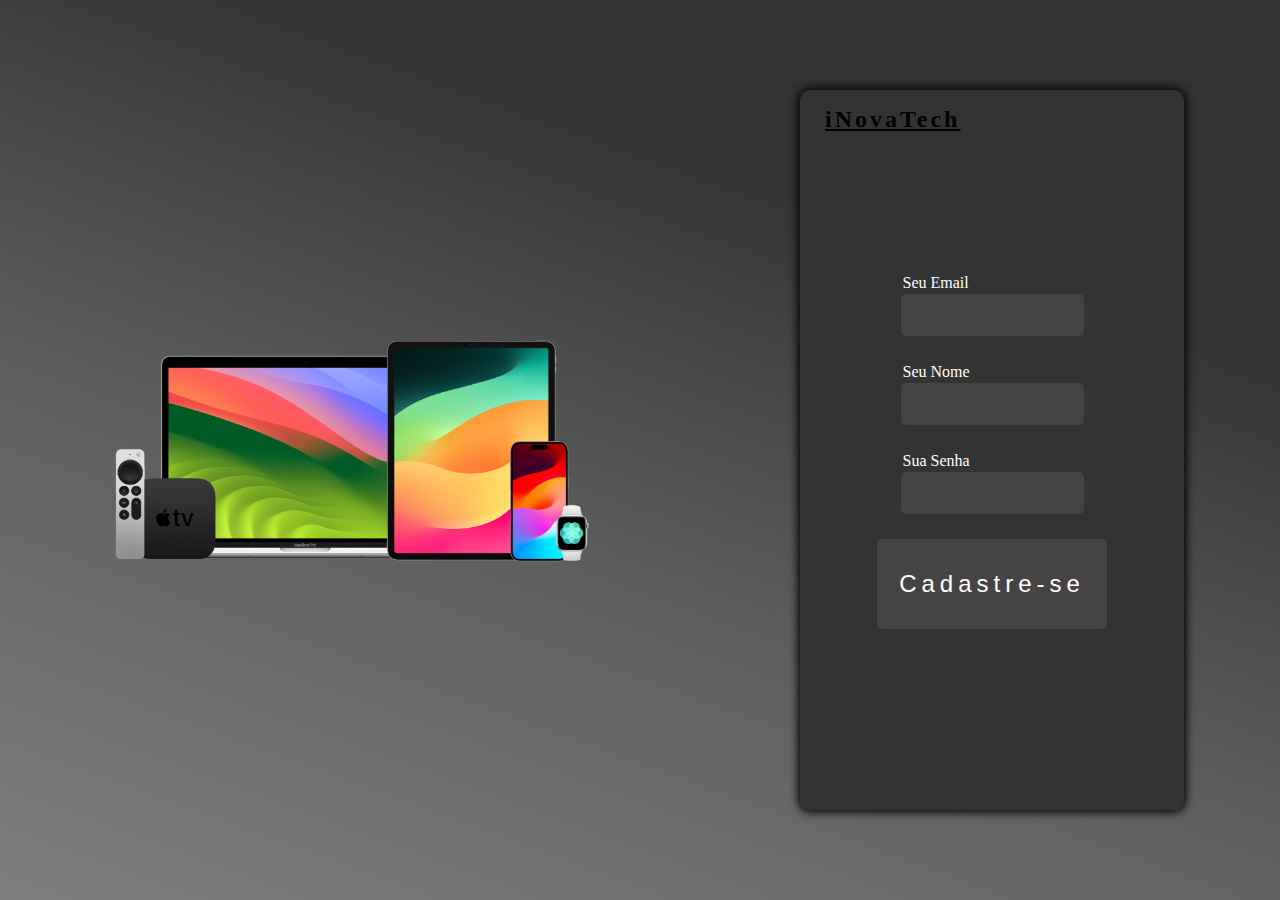
<file: iNovaTech/index.html>
<!DOCTYPE html>
<html lang="pt-br">
<head>
    <meta charset="UTF-8">
    <meta name="viewport" content="width=device-width, initial-scale=1.0">
    <title>Loja FOA</title>
    <link rel="stylesheet" type="text/css" href="./styles/form.css" media="screen" />
    <link rel="stylesheet" type="text/css" href="./styles/background.css" media="screen" />
</head>
<body>
    <main>
      <img src="./images/dispositivos.png" class="imgDispositivos"/>
        <form>
            <h1>iNovaTech</h1>
            <div class="area">
                <label for="email">Seu Email</label>
                <input id="email" type="email" required/>
            </div>
            <div class="area">
                <label for="name">Seu Nome</label>
                <input id="name" type="name" required/>
            </div>
            <div class="area">
                <label for="password">Sua Senha</label>
                <input id="password" type="password" required/>
            </div>
            <button id="btnCadastrar">Cadastre-se</button>
        </form>
    </main>

    <script src="./js/cadastrar.js"></script>
</body>
</html>
</file>
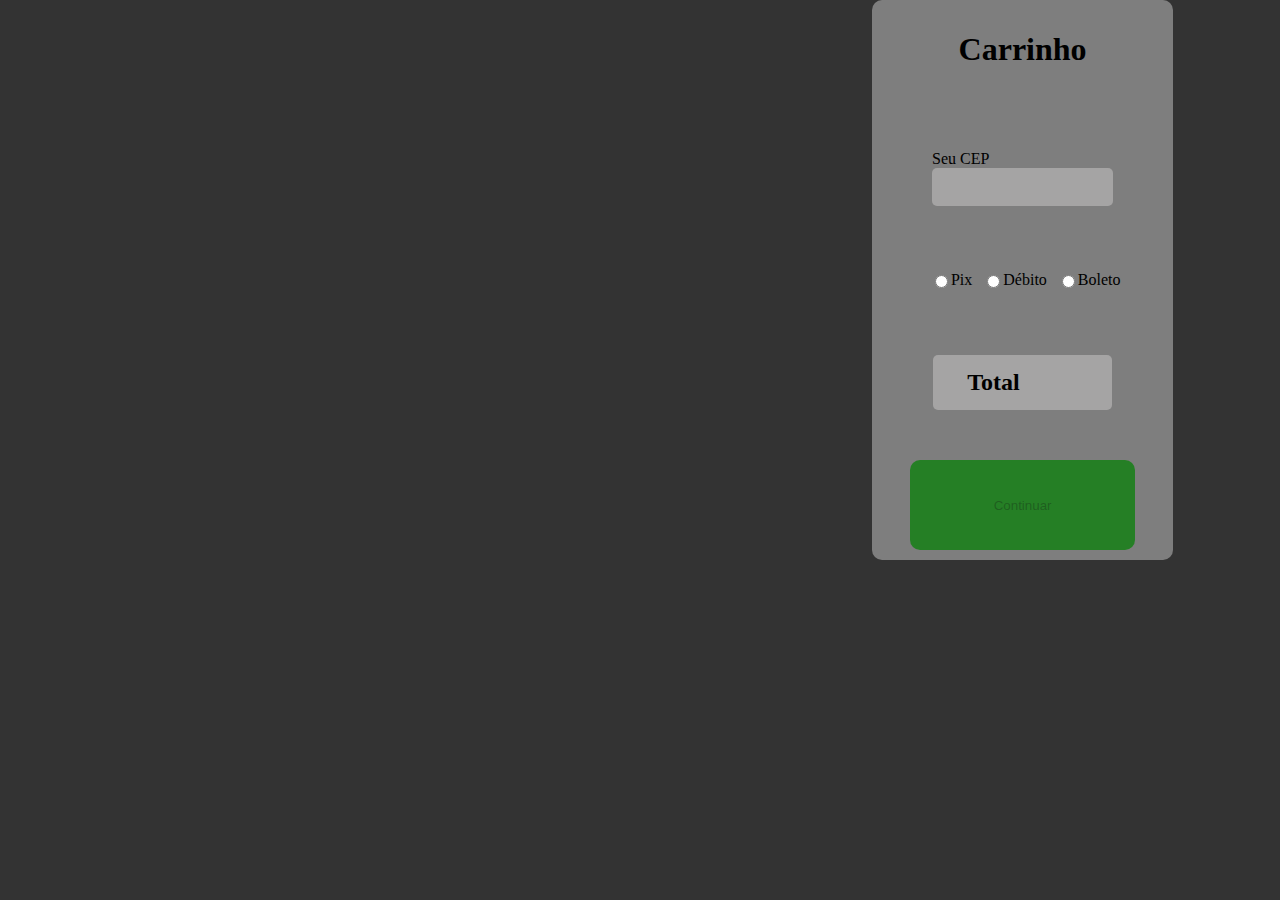
<file: iNovaTech/pages/carrinho/carrinho.html>
<!DOCTYPE html>
<html lang="en">
<head>
    <meta charset="UTF-8">
    <meta name="viewport" content="width=device-width, initial-scale=1.0">
    <link rel="stylesheet" type="text/css" href="../../styles/carrinho.css" media="screen" />
    <title>Carrinho</title>
</head>
<body>
    <main>
        <ul id="listas">
        </ul>
        <form class="pagamento">
            <h1>Carrinho</h1>
            <div class="divCEP">
                <label for="cep">Seu CEP</label>
                <input type="text" id="cep">
            </div>
            <ul class="tipoPagamento" id="tipoPagamento">
                <li>
                    <input type="radio" id="pix" name="pagamento" value="pix">
                    <label for="pix">Pix</label>
                </li>
                <li>
                    <input type="radio" id="debito" name="pagamento" value="debito">
                    <label for="debito">Débito</label>
                </li>
                <li>
                    <input type="radio" id="boleto" name="pagamento" value="boleto">
                    <label for="boleto">Boleto</label>
                </li>
            </ul>
            <div class="total" id="total">
                <h2>Total</h2>
                <h3 id="precoTotalAPagar"></h3>
            </div>
            <button class="btnContinuar" id="btnContinuar" disabled="true">Continuar</button>
        </form>
    </main>

    <script src="../../js/continuarCompra.js"></script>
    <script src="../../js/carrinhoDeCompras.js"></script>
    <script src="../../js/verificaCEP.js"></script>
</body>
</html>
</file>
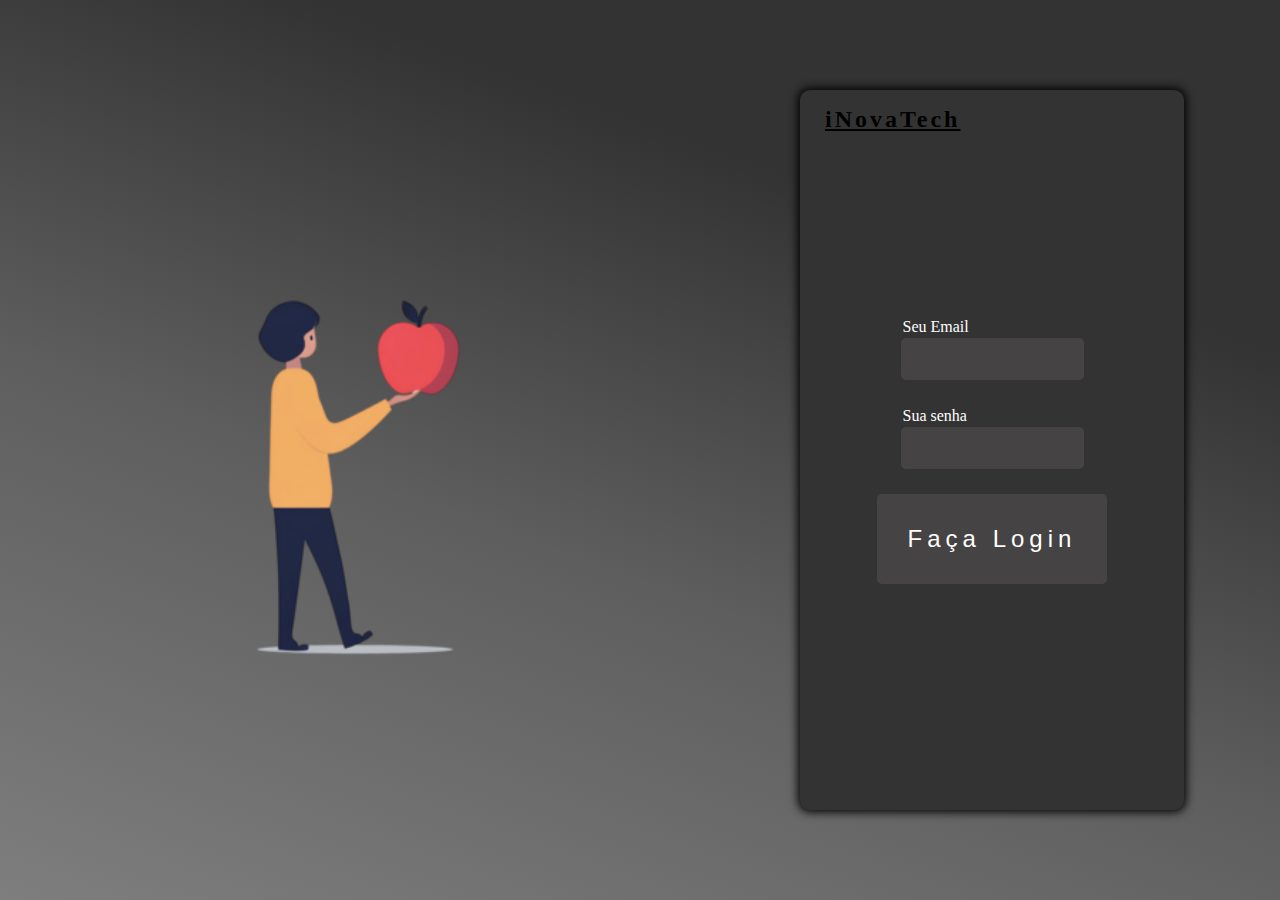
<file: iNovaTech/pages/login/login.html>
<!DOCTYPE html>
<html lang="pt-br">
<head>
    <meta charset="UTF-8">
    <meta name="viewport" content="width=device-width, initial-scale=1.0">
    <link rel="stylesheet" type="text/css" href="../../styles/form.css" media="screen" />
    <link rel="stylesheet" type="text/css" href="../../styles/background.css" media="screen" />
    <title>Login</title>
</head>
<body>
    <main>
      <img src="../../images/image.png" class="imgDispositivos"/>
        <form>
            <h1>iNovaTech</h1>
            <div class="area">
                <label for="email">Seu Email</label>
                <input id="email" type="email" required/>
            </div>
            <div class="area">
                <label for="password">Sua senha</label>
                <input id="password" type="password" required/>
            </div>
            <button id="btnLogin">Faça Login</button>
        </form>
    </main>

    <script src="../../js/login.js"></script>
</body>
</html>
</file>
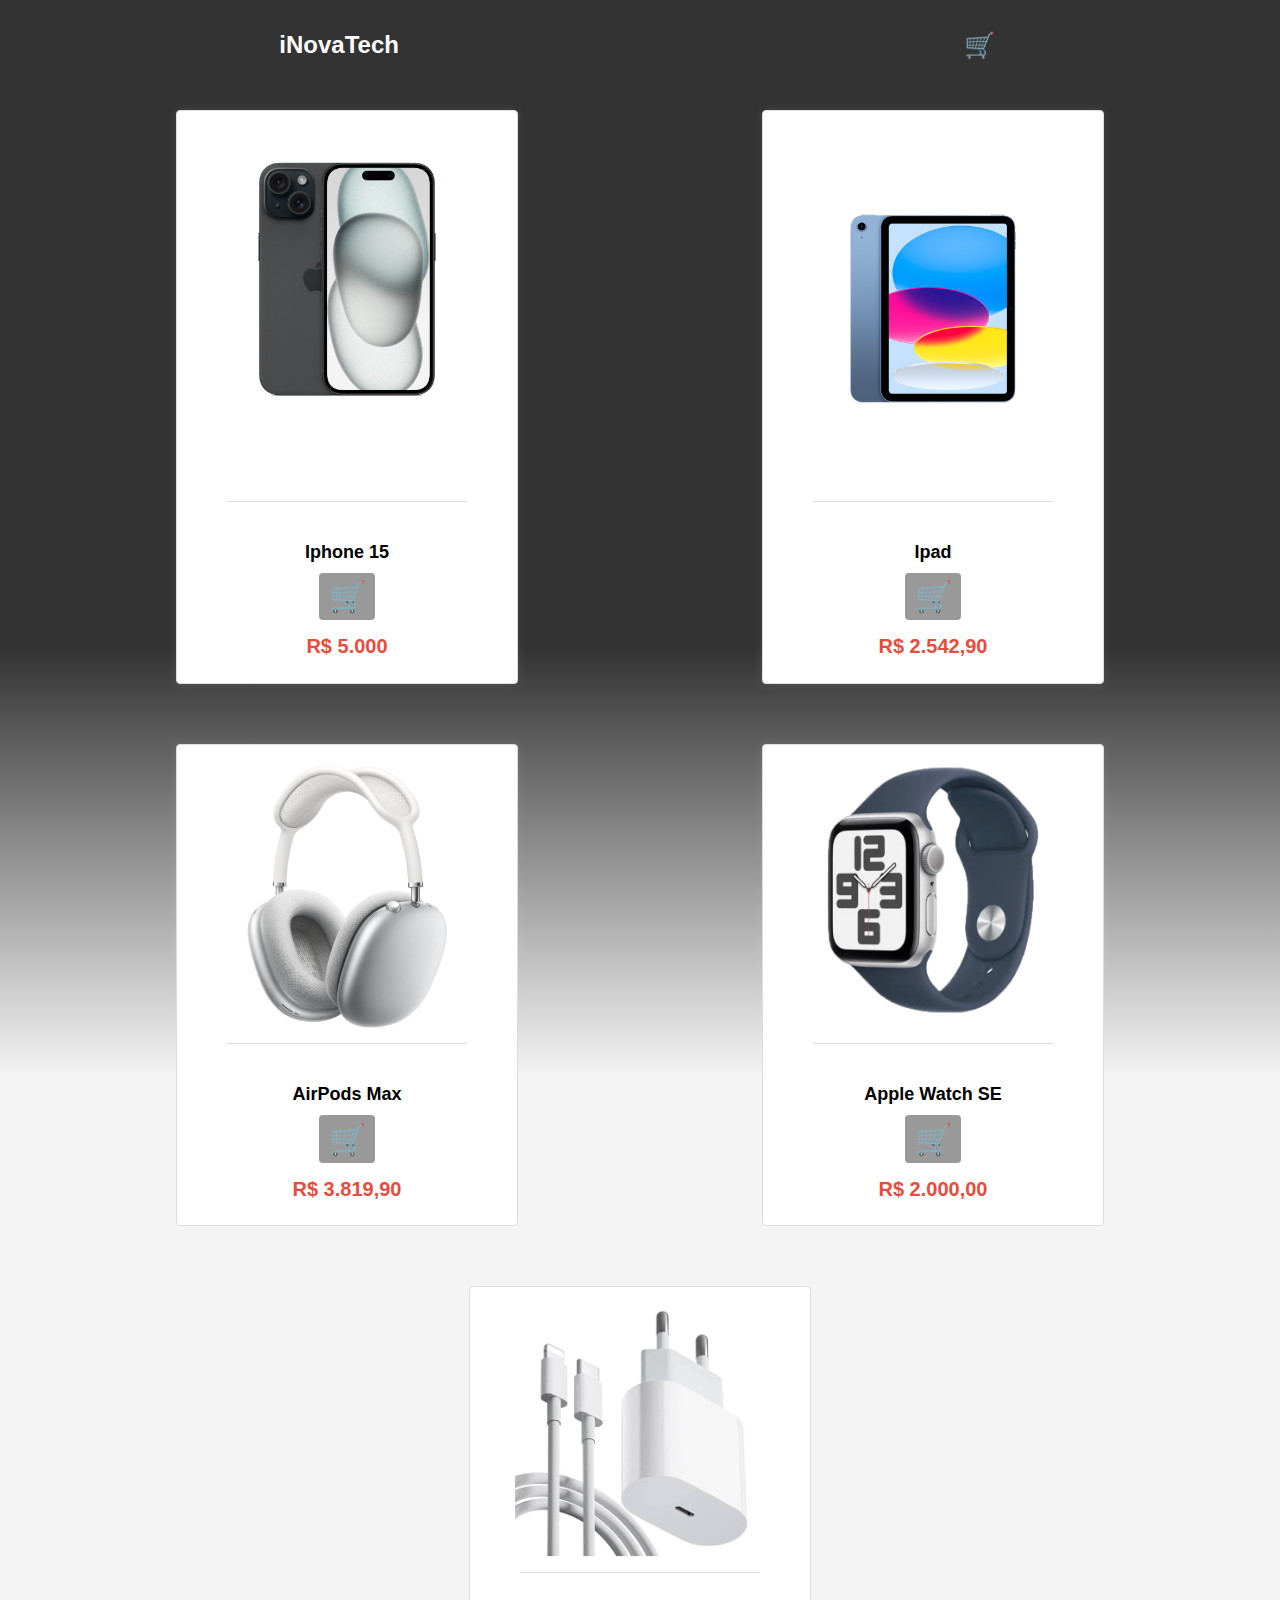
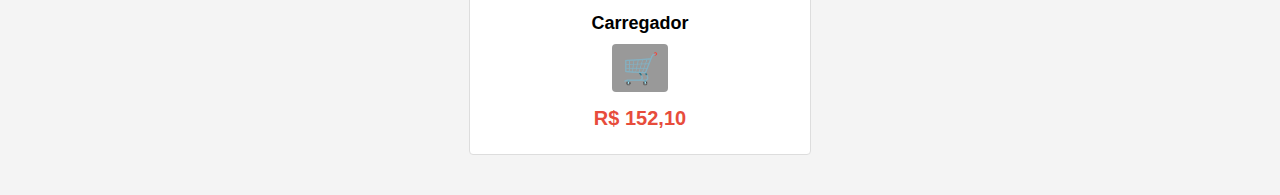
<file: iNovaTech/pages/loja/loja.html>
<!DOCTYPE html>
<html lang="en">
<head>
    <meta charset="UTF-8">
    <meta name="viewport" content="width=device-width, initial-scale=1.0">
    <title>Document</title>

<html lang="pt-BR">
<head>
    <meta charset="UTF-8">
    <meta name="viewport" content="width=device-width, initial-scale=1.0">
    <title>inovatech</title>
    <link rel="stylesheet" type="text/css" href="../../styles/loja.css" media="screen" />
</head>
<body>
    <header>
        <h1>iNovaTech</h1>
        <button onclick="carrinho()">🛒</button>
    </header>

    <div class="container" id="container">
        <div class="product">
            <img src="../../images/iphone15.png" alt="Imagem iphone 15">
            <div class="content">
                <h2>Iphone 15</h2>
                <button 
                    onclick="comprar('1','Iphone 15', '5000', '../../images/iphone15.png')"
                    class="button"
                >🛒</button>
                <h3 class="price">R$ 5.000</h3>    
            </div>
        </div>
        <div class="product">
            <img src="../../images/ipad10.png" alt="Produto 2" >
            <div class="content">
                <h2>Ipad </h2>
                <button 
                    onclick="comprar('2','Ipad', '2542,90', '../../images/ipad10.png')"
                    class="button"
                >🛒</button>
                <h3 class="price">R$ 2.542,90</h3>
            </div>
        </div>
        <div class="product">
            <img src="../../images/airpod.png" alt="Produto 2" width="200px">
            <div class="content">
                <h2>AirPods Max</h2>
                <button 
                    onclick="comprar('3','AirPods Max', '3819,90', '../../images/airpod.png')"
                    class="button"
                >🛒</button>
                <h3 class="price">R$ 3.819,90</h3>
            </div>
        </div>
        <div class="product">
            <img src="../../images/appleWatch.png" alt="Produto 2" width="250px">
            <div class="content">
                <h2>Apple Watch SE</h2>
                <button 
                    onclick="comprar('4','Apple Watch SE', '2000,00', '../../images/appleWatch.png')"
                    class="button"
                >🛒</button>
                <h3 class="price">R$ 2.000,00</h3>
            </div>
        </div>
        <div class="product">
            <img src="../../images/carregador.png" alt="Produto 2" width="250px">
            <div class="content">
                <h2>Carregador</h2>
                <button 
                    onclick="comprar('5','Carregador', '152,10', '../../images/carregador.png')"
                    class="button"
                >🛒</button>
                <h3 class="price">R$ 152,10</h3>
            </div>
        </div>

    </div>
    <script src="../../js/comprar.js"></script>
</body>
</html>
</file>
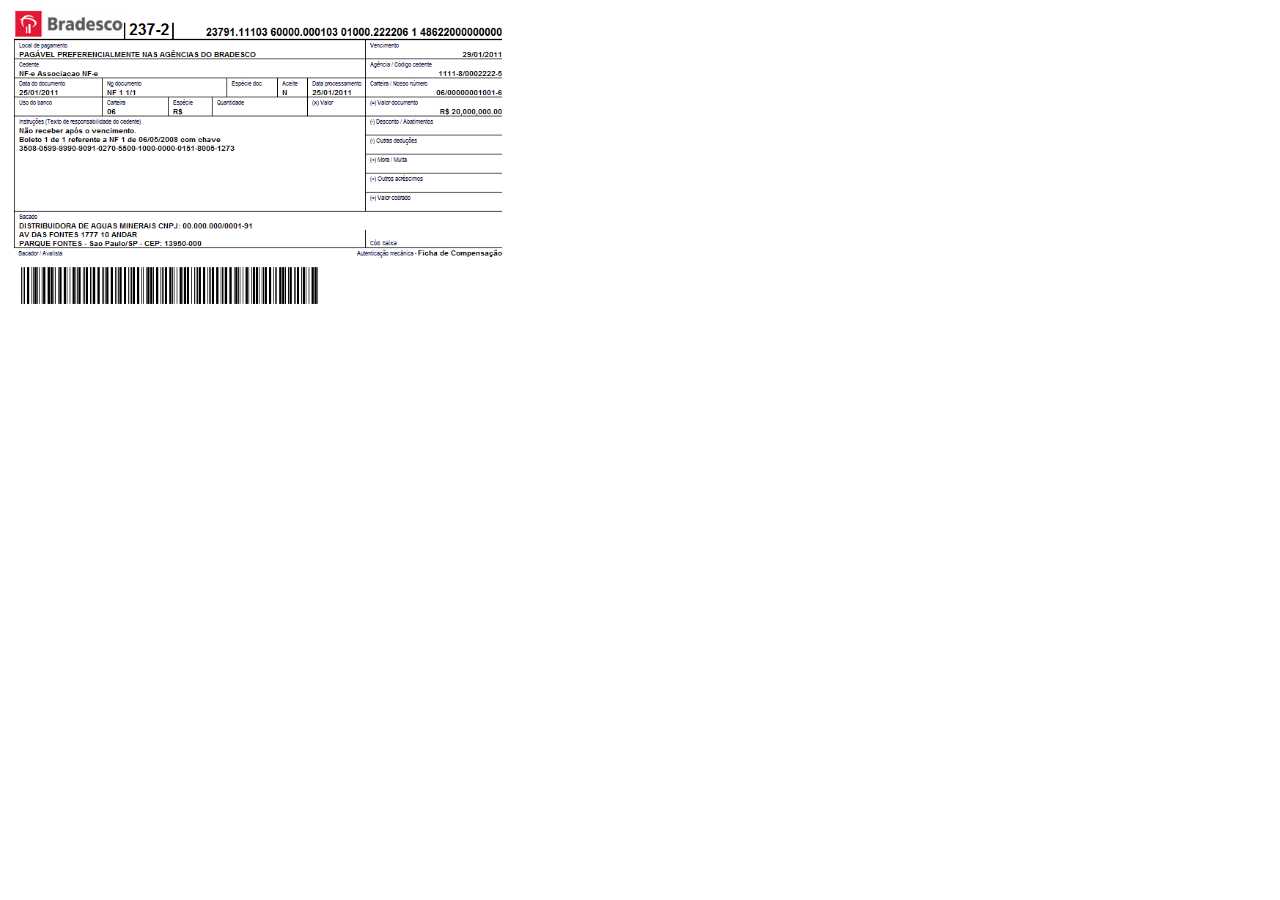
<file: iNovaTech/pages/pagamento/boleto.html>
<!DOCTYPE html>
<html lang="en">
<head>
    <meta charset="UTF-8">
    <meta name="viewport" content="width=device-width, initial-scale=1.0">
    <link rel="stylesheet" type="text/css" href="../../styles/pagamento.css" media="screen" />
    <title>Boleto</title>
</head>
<body>
    <img src="../../images/boleto.png" width="500"/>
</body>
</html>
</file>
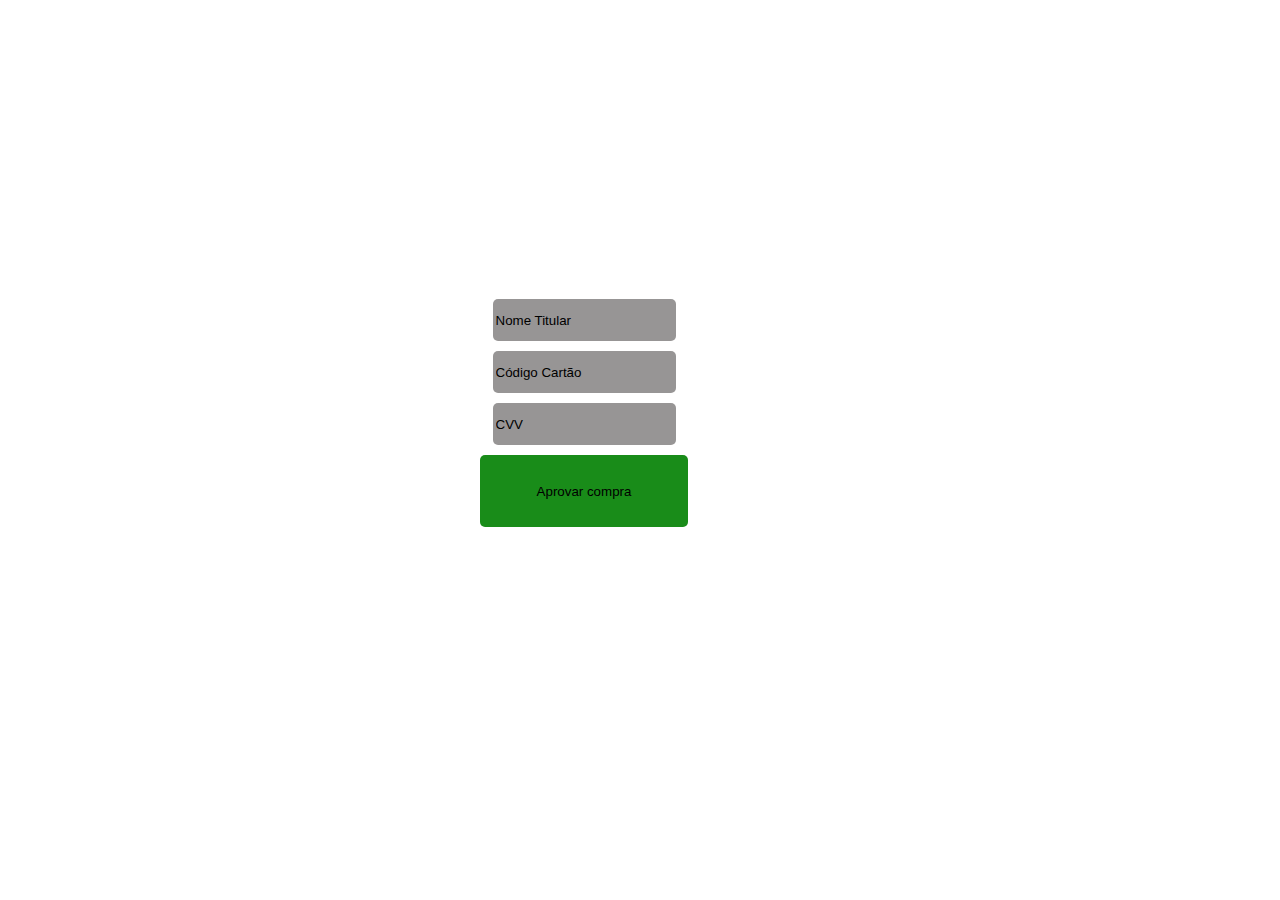
<file: iNovaTech/pages/pagamento/debito.html>
<!DOCTYPE html>
<html lang="en">
<head>
    <meta charset="UTF-8">
    <link rel="stylesheet" type="text/css" href="../..//styles/debito.css" media="screen" />
    <meta name="viewport" content="width=device-width, initial-scale=1.0">
    <title>Debito</title>
</head>
<body>
    <form>
        <input placeholder="Nome Titular" id="nomeTitular" type="text" maxlength="16" onkeyup="converterMaiscula(this)"/>
        <div class="cartao" id="cartao">
            <input placeholder="Código Cartão" id="codigoCartao" type="number"/>
        </div>
        <input placeholder="CVV" id="CVV" type="number"/>
        <button id="btnAprovar">Aprovar compra</button>
    </form>
    <script src="../../js/debito.js"></script>
</body>
</html>
</file>
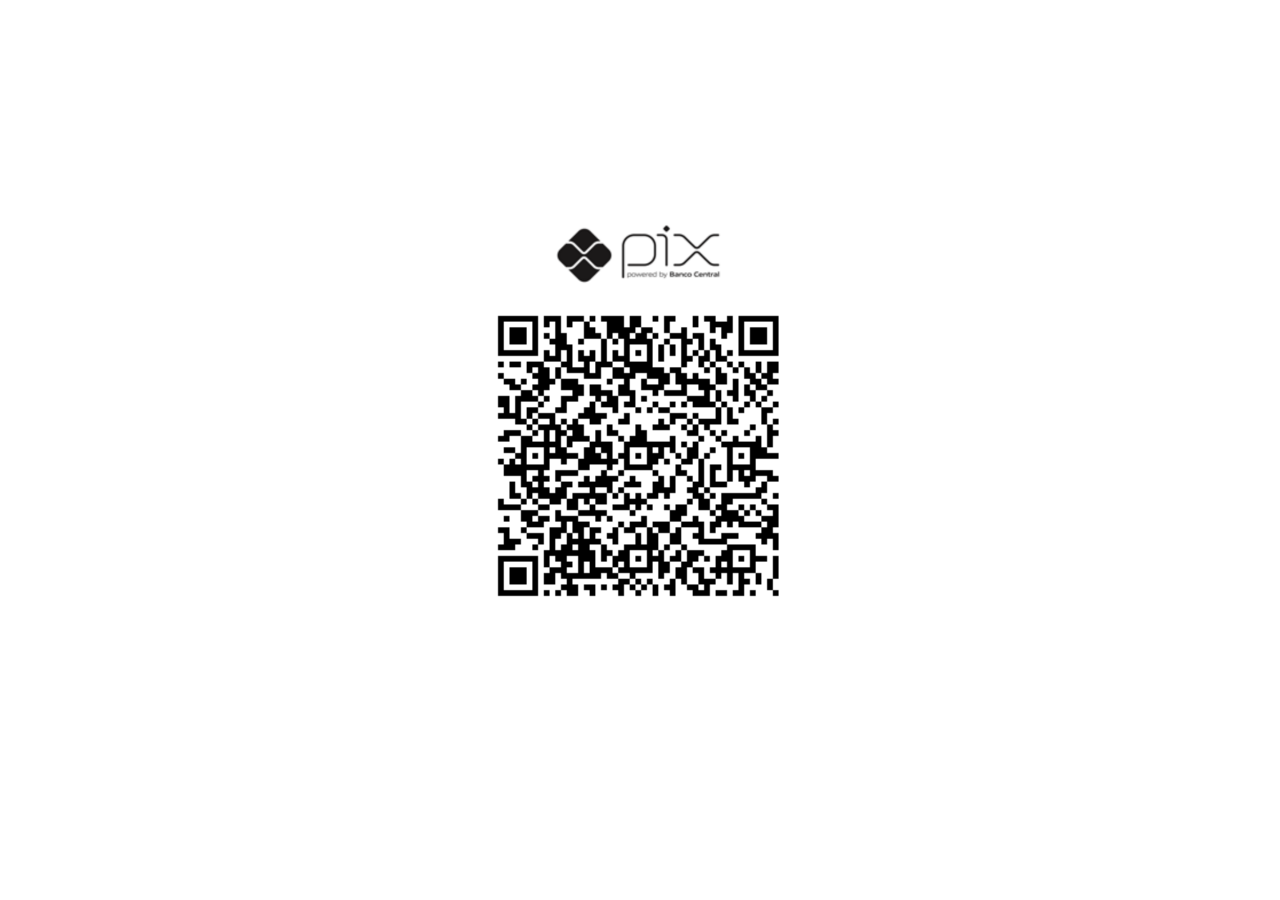
<file: iNovaTech/pages/pagamento/pix.html>
<!DOCTYPE html>
<html lang="en">
<head>
    <meta charset="UTF-8">
    <link rel="stylesheet" type="text/css" href="../../styles/pagamento.css" media="screen" />
    <meta name="viewport" content="width=device-width, initial-scale=1.0">
    <title>Pix</title>
</head>
<body id="body">
    <div id="content">
        <img src="../../images/qrCode.png" width="300"/>
    </div>

</body>
</html>
</file>
<file: iNovaTech/styles/form.css>
body{
    background-color: #f4f4f4;
    margin:0;
    padding:0;
}

h1{
    position: absolute;
    top: 0;
    left:25px;
    font-size: 1.5rem;
    letter-spacing: 3px;
    text-decoration: underline;
}

main{
    width: 100%;
    height: 100vh;
    display: flex;
    align-items: center;
    justify-content: space-around;
    position: relative;
}

.imgDispositivos{
    width: 40%;
}

form{
    background-color: rgba(51,51,51,1) ;
    width: 30%;
    height: 80%;
    display: flex;
    justify-content: center;
    align-items: center;
    flex-direction: column;
    border-radius: 10px;
    box-shadow: 0 0 10px 2px black;
    position: relative;
}

.area{
    display: flex;
    flex-direction: column;
    margin-bottom: 25px;
}

.area input{
    border-radius: 5px;
    height: 4vh;
    border: none;
    background: rgba(82, 79, 79, 0.6);
    outline: none;
    color: white;
    padding: 3px;
    transition: 8s;
}

.area input:focus{
    border: 1px solid white;
}

.area label{
    color: white;
    padding: 2px
}

button{
    width: 60%;
    height: 10vh;
    border-radius: 5px;
    border:none;
    background: rgba(82, 79, 79, 0.6);
    color: white;
    font-size: 1.5rem;
    letter-spacing: 5px;
    cursor: pointer;
    transition: .8s;
}

button:hover{
    box-shadow: 0 0 10px 5px white;
}
</file>
<file: iNovaTech/styles/background.css>
main{
    background: linear-gradient(200deg, rgba(51,51,51,1) 26%, rgba(94,94,94,1) 60%, rgba(126,126,126,1) 100%);
    background-size: 100% 100%;
    animation: backgroundMove 15s ease-in-out infinite;
}


@keyframes backgroundMove{
    5%{
        background-position: 0% 50%;
    }
    25%{
        background-position: 50% 50%;
    }
    50%{
        background-position: 100% 50%;
    }
    75%{
        background-position: 50% 50%;
    }
    100%{
        background-position: 0% 50%;
    }
}
</file>
<file: iNovaTech/styles/carrinho.css>
body{
    margin: 0;
    padding: 0;
    background: rgba(51,51,51,1);
}

main{
    width: 100%;
    display: flex;
    align-items: center;
    justify-content: space-around;
}
img{
    width: 80px;
    margin:10px
}
ul{
    display: flex;
    flex-direction: column;
    width: 40%;
}

.liCompras{
    display: flex;
    align-items: center;
    justify-content: space-around;
    flex-direction: row;
    width: 100%;
    background-color: rgba(126,126,126,1);
    margin: 4px;
    padding: 10px;
    border-radius: 10px;
}

.content{
    display: flex;
    align-items: center;
    text-transform: uppercase;
    font-size: .6rem;
    letter-spacing: 2px;
    width: 50%;
}

.price{
    display: flex;
    flex-direction: column;
    align-items: center;
    justify-content: end;
}

.price h3{
    margin: 0;
}

.btnLixeira{
    font-size: 3rem;
    background: none;
    border:none;
    cursor: pointer;
    height: 10vh;
    width: 10%;
    transition: .3s;
}

.btnLixeira:hover{
    background-color: rgba(255, 255, 255, .6);
    border-radius: 10px;
    box-shadow: 0 0 8px 2px rgba(255, 255, 255, .6);
}

.pagamento{
    height: 60vh;
    background-color: rgba(126,126,126,1);
    width: 22%;
    border-radius: 10px;
    display: flex;
    flex-direction: column;
    align-items: center;
    justify-content: space-between;
    padding:10px;
}

.total{
    background-color: rgb(165, 164, 164);
    display: flex;
    align-items: center;
    justify-content: space-around;
    width: 60%;
    height: 5vh;
    padding: 5px;
    border-radius: 5px;
}

.total h3{
    color: rgba(0, 128, 0, .9);
    font-size: 1.3rem;
}

.divCEP{
    display: flex;
    flex-direction: column;
    margin-top: 10px;
}

.divCEP input{
    background: rgb(165, 164, 164);
    border:none;
    height: 4vh;
    border-radius: 5px;
}

.tipoPagamento{
    display: flex;
    flex-direction: row;
    width: 80%;
    align-items: center;
}

.tipoPagamento li{
    list-style-type: none;
    display: flex;
    margin-right: 10px;
}

.btnContinuar{
    width: 80%;
    height: 10vh;
    border-radius: 10px;
    border: none;
    background-color: rgba(0, 128, 0, .7);
    cursor: pointer;
    transition: .3s;
}

.btnContinuar:hover{
    box-shadow: 0 0 8px 5px rgb(30, 196, 30);
}
</file>
<file: iNovaTech/styles/loja.css>
body {
    font-family: Arial, sans-serif;
    margin: 0;
    padding: 0;
    background: linear-gradient(180deg, rgba(51,51,51,1) 36%, rgba(244,244,244,1) 60%, rgba(244,244,244,1) 100%);
}
header{
    height: 50px;
    width: 100%;
    display: flex;
    justify-content: space-around;
    align-items: center;
}
header button{
    background: none;
    border: none;
    cursor: pointer;
    font-size: 25px;
}
.container {
    width: 90%;
    margin: auto;
    padding: 20px;
    display: flex;
    flex-direction: row;
    flex-wrap: wrap;
    gap: 20px;
    justify-content: space-around;
}
header {
    background: #333;
    color: #fff;
    padding-top: 20px;
    min-height: 50px;
    text-align: center;
}
header h1 {
    margin: 0;
    font-size: 24px;
}
.product {
    background: #fff;
    border: 1px solid #ddd;
    border-radius: 4px;
    margin: 20px;
    padding: 20px;
    text-align: center;
    box-shadow: 0 0 10px rgba(255, 255, 255, 0.1);
    width: 300px;
    display: flex;
    flex-direction: column;
    justify-content: space-between;
    align-items: center;
}
.product .content{
    border-top: 1px solid #ddd;
    padding-top: 30px;
    width: 80%;
}
.product img {
    max-width: 100%;
    height: auto;
    margin-bottom: 15px;
}
.product h2 {
    font-size: 18px;
    margin: 10px 0;
}
.product p {
    font-size: 16px;
    color: #333;
}
.product .price {
    font-size: 20px;
    color: #e74c3c;
    margin: 15px 0;
}
footer {
    background: #333;
    color: #fff;
    text-align: center;
    padding: 10px 0;
    position: absolute;
    bottom: 0;
    width: 100%;
}

.button{
    width: 23%;
    height: 36%;
    border: none;
    cursor: pointer;
    background-color: rgba(51,51,51,.5);
    border-radius: 4px;
    transition: .20s;
    font-size: 30px;
    text-align: center;
}

.button:hover{
    background-color: rgba(51,51,51,1);
}
</file>
<file: iNovaTech/styles/pagamento.css>
div{
    height: 90vh;
    width: 100%;
    display: flex;
    align-items: center;
    justify-content: center;
}
</file>
<file: iNovaTech/styles/debito.css>
.cartaoImg{
    width: 30px;
    position: absolute;
    margin-left: 10px;
}

body{
    width: 90%;
    height: 90vh;
    display: flex;
    align-items: center;
    justify-content: center;
}

form{
    display: flex;
    align-items: center;
    justify-content: center;
    flex-direction: column;
    height: 50vh;
    width: 30%;
    position: relative;
    border-radius: 10px;
}
input{
    border-radius: 5px;
    height: 4vh;
    border: none;
    background: rgba(82, 79, 79, 0.6);
    color: white;
    outline: none;
    padding: 3px;
    transition: 8s;
    margin-bottom: 10px;
}

input:focus{
    border: 1px solid white;
}

input::-webkit-input-placeholder {
    color: black;
 }

input[type=number]::-webkit-inner-spin-button { 
    -webkit-appearance: none;
    
}
input[type=number] { 
   -moz-appearance: textfield;
   appearance: textfield;
}

button{
    background-color:rgba(0, 128, 0, .9);
    border: none;
    width: 60%;
    height: 8vh;
    border-radius: 5px;
    cursor: pointer;
}
</file>
